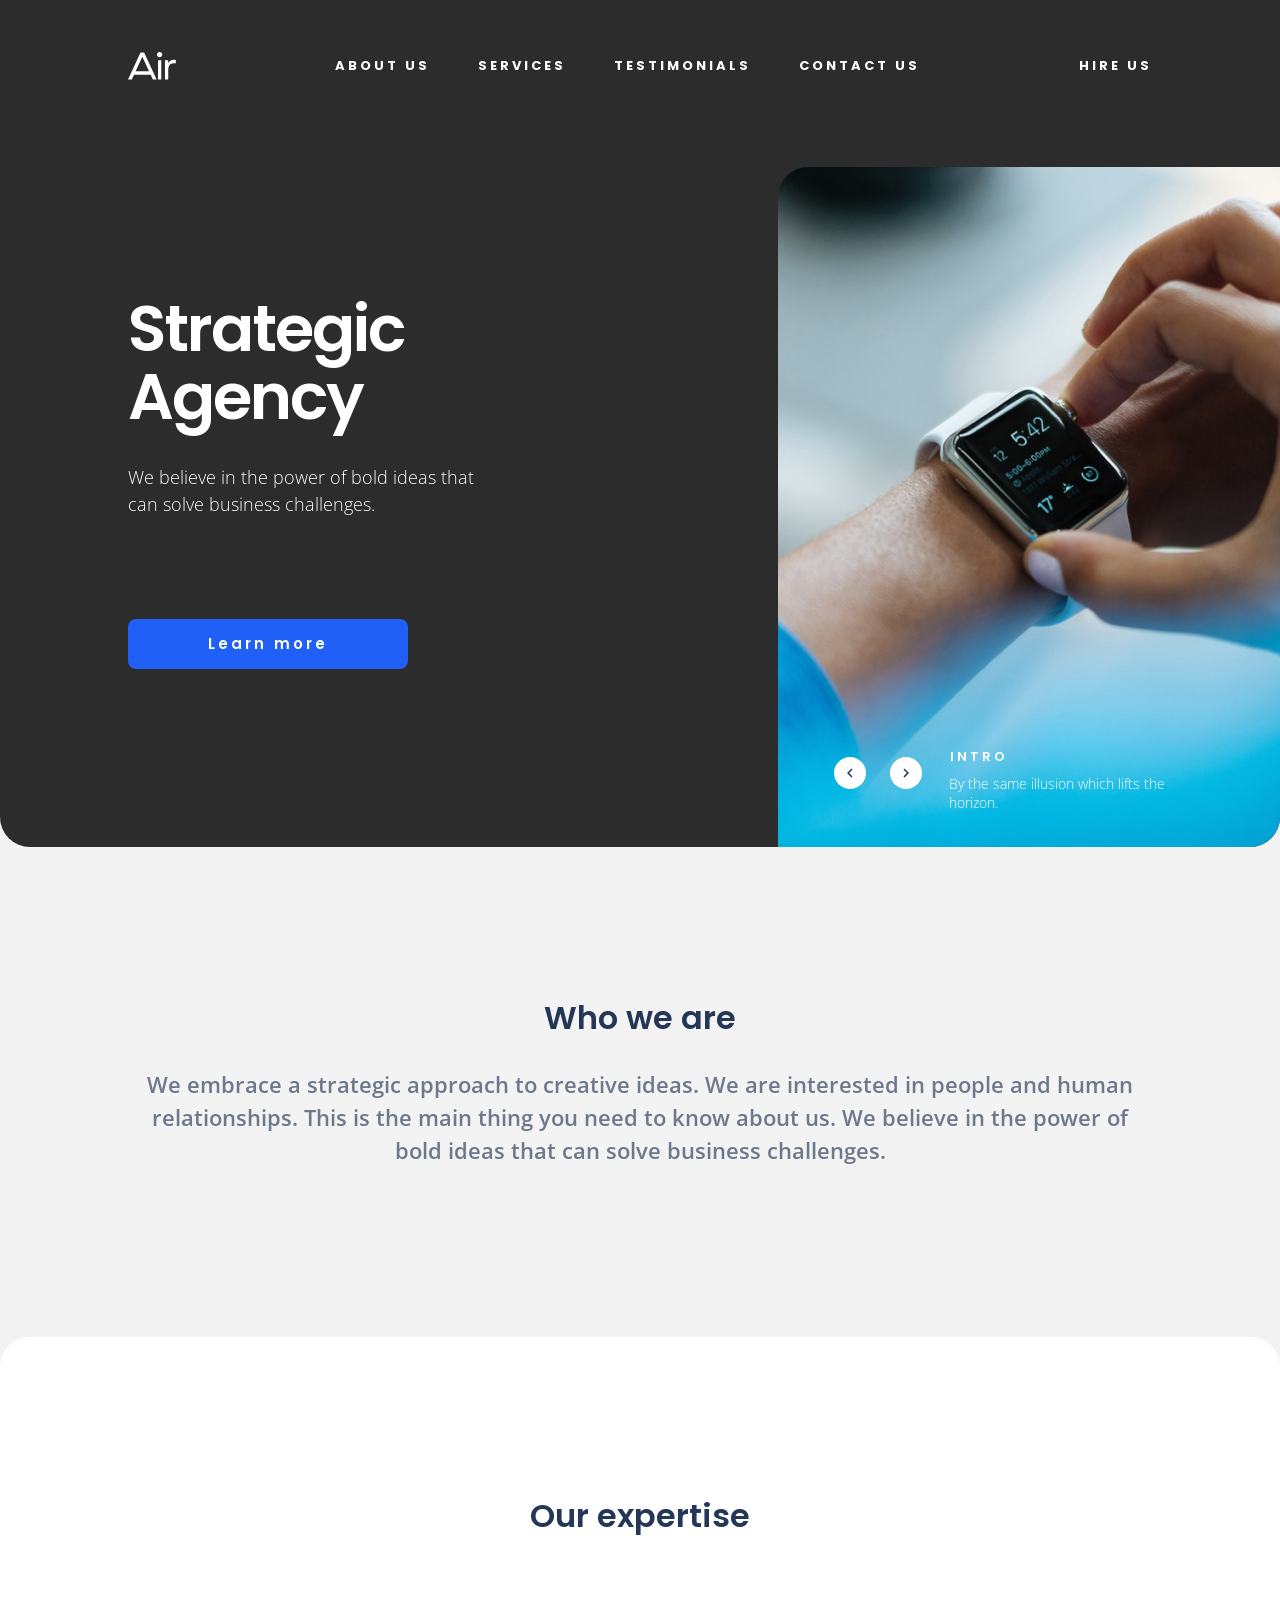
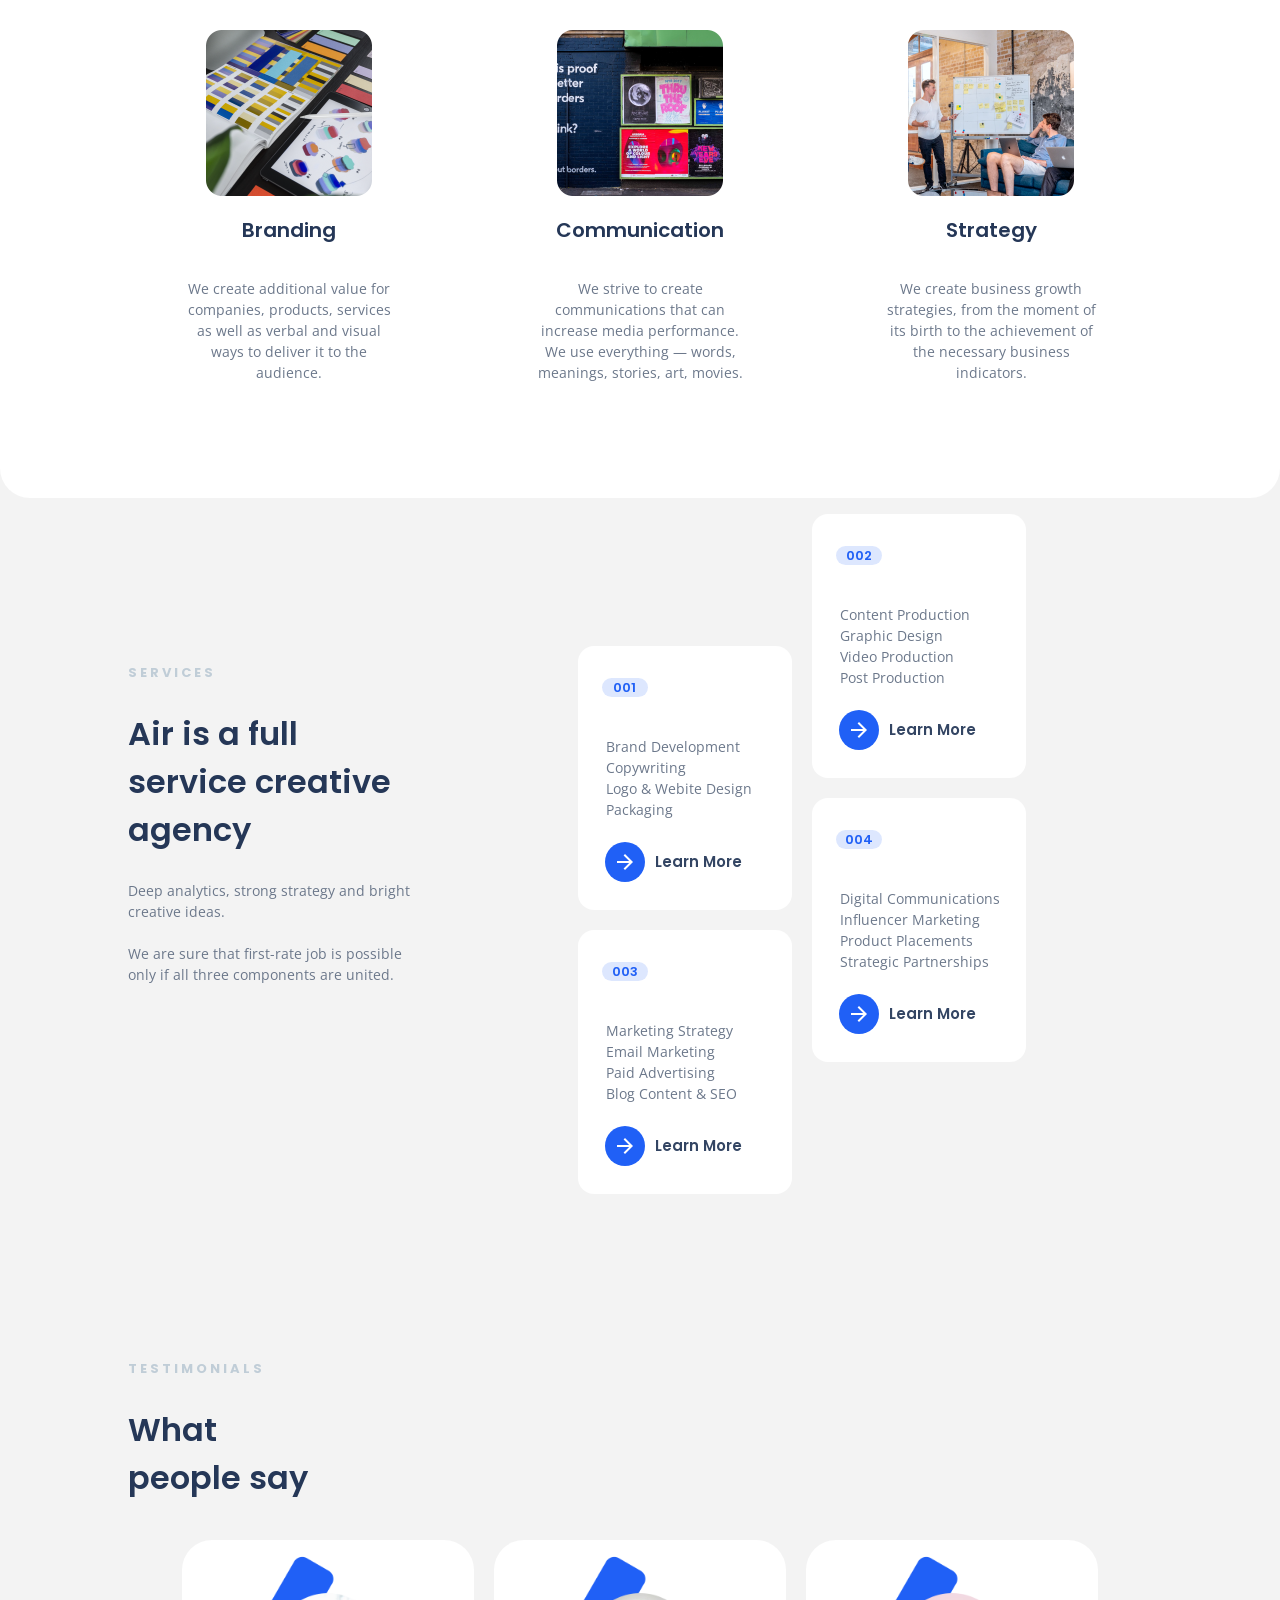
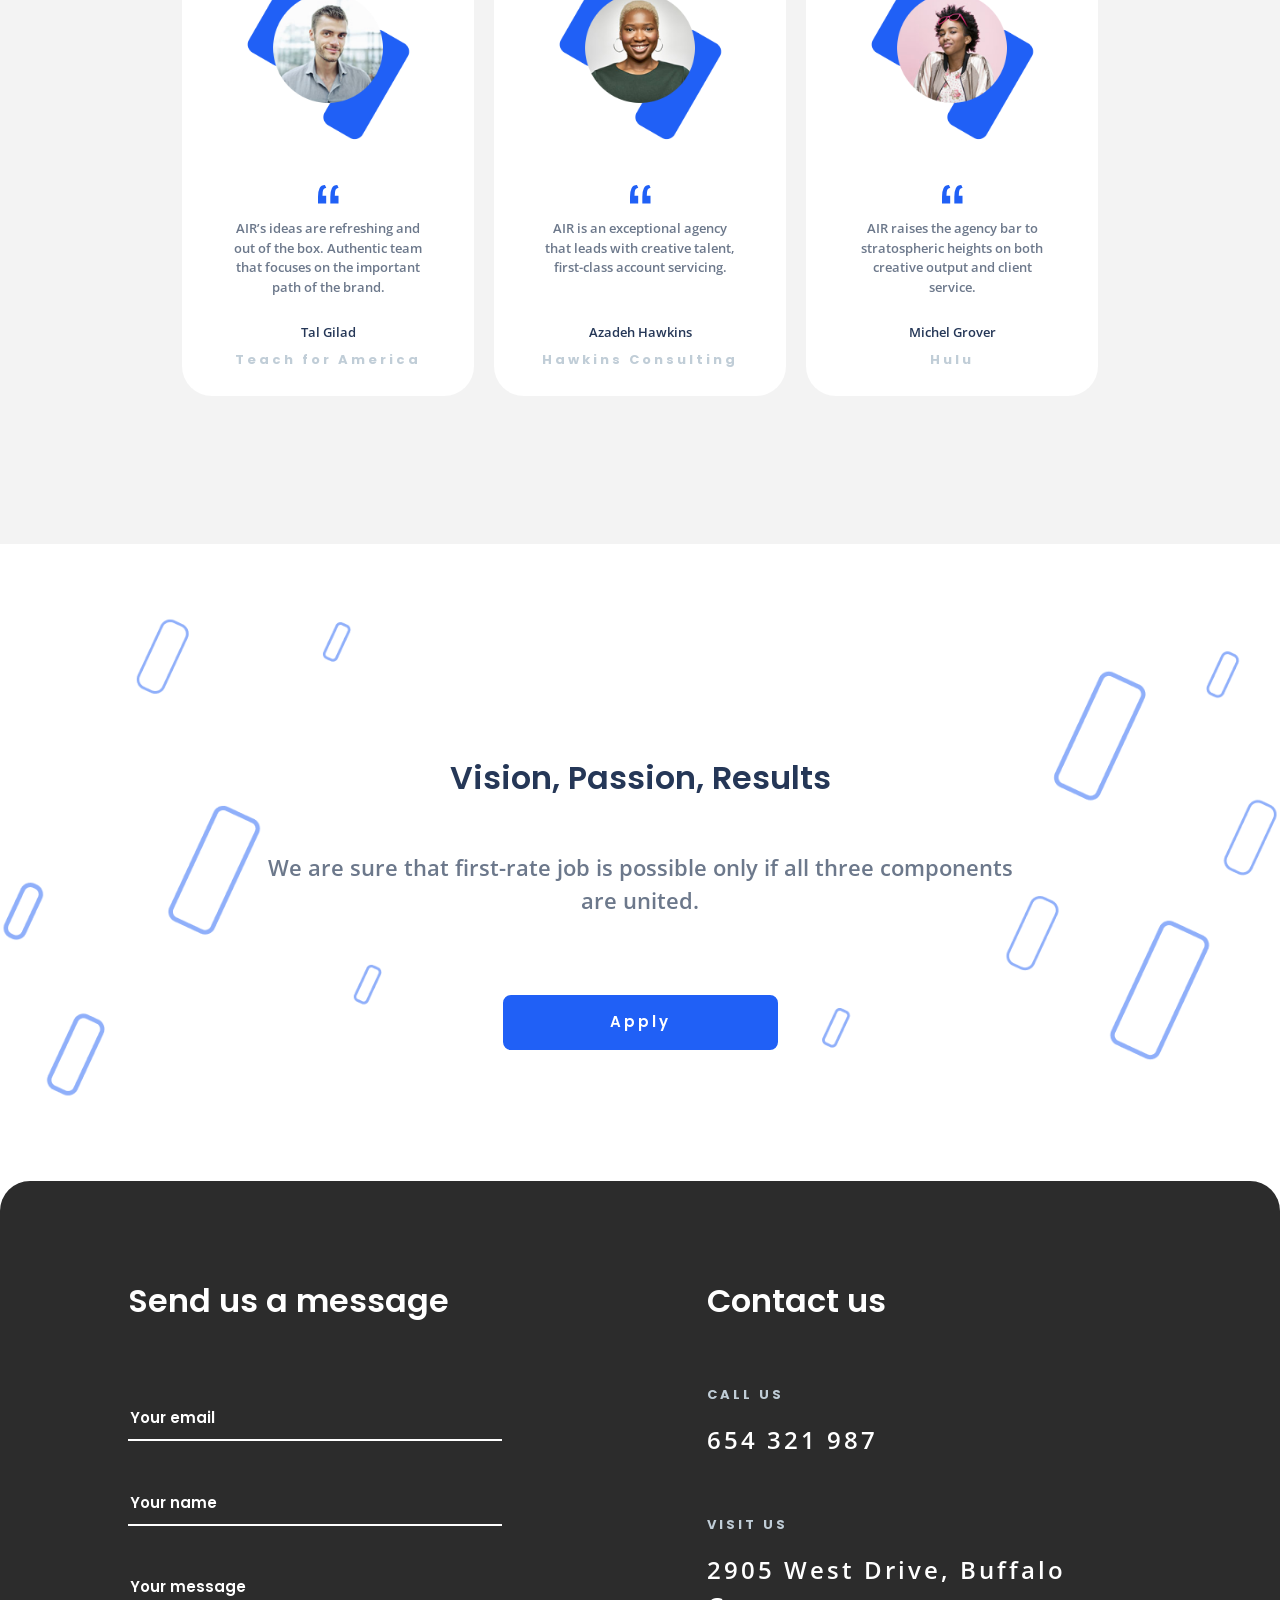
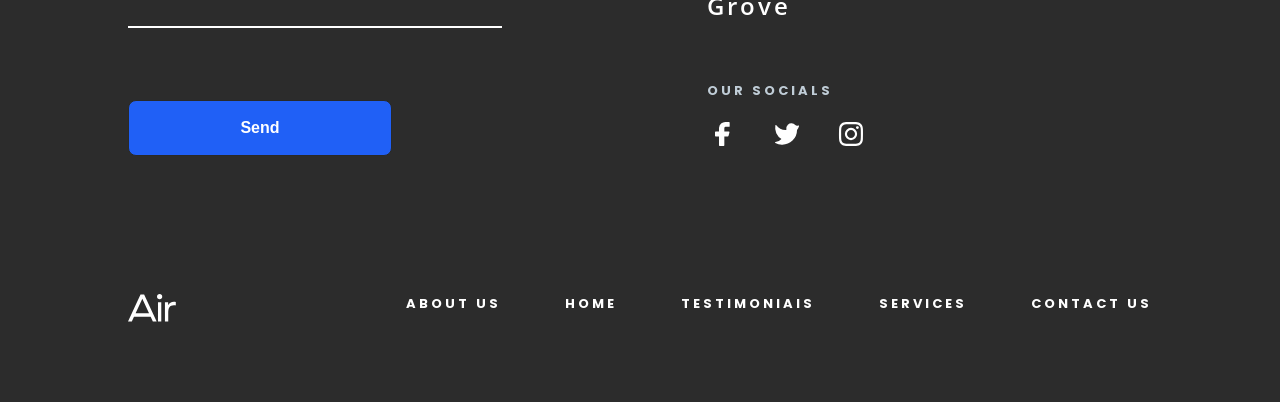
<file: index.html>
<!doctype html><html lang="en"><head><meta charset="utf-8"><meta name="viewport" content="width=device-width, initial-scale=1.0"><title>Air</title><link rel="icon" href="Air.7da221f6.svg"><link rel="preconnect" href="https://fonts.googleapis.com"><link rel="preconnect" href="https://fonts.gstatic.com"><link href="https://fonts.googleapis.com/css2?family=Inter:ital,opsz,wght@0,14..32,100..900;1,14..32,100..900&family=Poppins:wght@600;700&display=swap" rel="stylesheet"><link rel="preconnect" href="https://fonts.googleapis.com"><link rel="preconnect" href="https://fonts.gstatic.com"><link href="https://fonts.googleapis.com/css2?family=Inter:ital,opsz,wght@0,14..32,100..900;1,14..32,100..900&family=Open+Sans:ital,wght@0,300..800;1,300..800&family=Poppins:wght@400;600&display=swap" rel="stylesheet"><link rel="stylesheet" href="index.b221e915.css"></head><body> <header class="header"> <div class="container"> <div class="header__content"> <div class="top-bar"> <a href="#" class="top-bar__logo-link"> <img src="Air.7da221f6.svg" alt="Air logo" class="top-bar__logo"> </a> <a href="#menu" class="top-bar__menu"></a> <div class="top-bar__nav"> <a class="top-bar__nav--main-text" href="#about"> ABOUT US </a> <a class="top-bar__nav--main-text" href="#services"> SERVICES </a> <a class="top-bar__nav--main-text" href="#testimonials"> TESTIMONIALS </a> <a class="top-bar__nav--main-text" href="#contact"> CONTACT US </a> </div> <a href="#contact__hire" class="top-bar__hire"> HIRE US </a> </div> <div class="header__bottom"> <div class="header__title"> <h1>Strategic Agency</h1> <p class="header__title--description"> We believe in the power of bold ideas that can solve business challenges. </p> </div> <a href="#expertise" class="header__button"> Learn more </a> </div> </div> </div> <div class="header__slider--mobile"> <div class="slider"> <img src="slider1.ac4ef9ab.png" alt="slider1" class="active slide"> <img src="slider2.0a2f14d8.png" alt="slider2" class="slide"> <img src="slider3.c988711a.png" alt="slider3" class="slide"> <img src="slider4.ce339bf7.jpg" alt="slider4" class="slide"> <div class="button-container"> <button class="prev"> <img src="Arrow%20left.577a6798.svg" alt="left"> </button> <button class="next"> <img src="Arrow%20right.0ed87ffd.svg" alt="right"> </button> </div> <h1 class="slider__title">INTRO</h1> <p class="slider__text"> By the same illusion which lifts the <br> horizon. </p> </div> </div> <div class="header__slider--desktop"> <div class="slider-desktop"> <img src="slider1.ac4ef9ab.png" alt="slider1" class="active slide-desktop"> <img src="slider2.0a2f14d8.png" alt="slider2" class="slide-desktop"> <img src="slider3.c988711a.png" alt="slider3" class="slide-desktop"> <img src="slider4.ce339bf7.jpg" alt="slider4" class="slide-desktop"> <div class="button-container-desktop"> <button class="prev-desktop"> <img src="Arrow%20left.577a6798.svg" alt="left"> </button> <button class="next-desktop"> <img src="Arrow%20right.0ed87ffd.svg" alt="right"> </button> </div> <h1 class="slider__title-desktop">INTRO</h1> <p class="slider__text-desktop"> By the same illusion which lifts the <br> horizon. </p> </div> </div> </header> <aside class="menu" id="menu"> <div class="container"> <div class="top-bar"> <a href="#" class="top-bar__logo-link"> <img src="Air.7da221f6.svg" alt="Air logo" class="top-bar__logo"> </a> <a href="#" class="top-bar__close"></a> <a href="#contact__hire" class="top-bar__hire"> HIRE US </a> </div> <div class="menu__nav"> <a class="menu__nav--main-text" href="#about"> ABOUT US </a> <a class="menu__nav--main-text" href="#services"> SERVICES </a> <a class="menu__nav--main-text" href="#testimonials"> TESTIMONIAlS </a> <a class="menu__nav--main-text" href="#contact"> CONTACT US </a> </div> </div> </aside> <main class="main"> <section id="about" class="about"> <div class="container"> <h2 class="about__title">Who we are</h2> <p class="about__description"> We embrace a strategic approach to creative ideas. We are interested in people and human relationships. This is the main thing you need to know about us. We believe in the power of bold ideas that can solve business challenges. </p> </div> </section> <section id="expertise" class="expertise"> <div class="container"> <h2 class="expertise__title"> Our <br class="mobile-break"> expertise </h2> <div class="expertise__cards"> <div class="expertise__card"> <img src="expert1.67683ad6.png" alt="expert1" class="card__image"> <h3 class="card__title">Branding</h3> <p class="card__text"> We create additional value for companies, products, services as well as verbal and visual ways to deliver it to the audience. </p> </div> <div class="expertise__card"> <img src="expert2.a59eeecd.png" alt="expert2" class="card__image"> <h3 class="card__title">Communication</h3> <p class="card__text"> We strive to create communications that can increase media performance. We use everything — words, meanings, stories, art, movies. </p> </div> <div class="expertise__card"> <img src="expert3.e7420cf8.png" alt="expert3" class="card__image"> <h3 class="card__title">Strategy</h3> <p class="card__text"> We create business growth strategies, from the moment of its birth to the achievement of the necessary business indicators. </p> </div> </div> </div> </section> <section id="services" class="services"> <div class="container"> <div class="services__wrap"> <div class="services__title"> <h4>SERVICES</h4> <h2>Air is a full service creative agency</h2> <p> Deep analytics, strong strategy and bright creative ideas. <br> <br> We are sure that first-rate job is possible only if all three components are united. </p> </div> <div class="services__cards"> <div class="services__card"> <h3 class="services__card--num">001</h3> <p class="services__card--text"> Brand Development Copywriting <br> Logo & Webite Design Packaging </p> <a href="#" class="services__card--button"> <img src="Arrow.20c679f3.svg" alt="arrow" class="button__arrow"> Learn More </a> </div> <div class="services__card"> <h3 class="services__card--num">002</h3> <p class="services__card--text"> Сontent Production <br> Graphic Design <br> Video Production <br> Post Production </p> <a href="#" class="services__card--button"> <img src="Arrow.20c679f3.svg" alt="arrow" class="button__arrow"> Learn More </a> </div> <div class="services__card"> <h3 class="services__card--num">003</h3> <p class="services__card--text"> Marketing Strategy <br> Email Marketing <br> Paid Advertising <br> Blog Content & SEO </p> <a href="#" class="services__card--button"> <img src="Arrow.20c679f3.svg" alt="arrow" class="button__arrow"> Learn More </a> </div> <div class="services__card"> <h3 class="services__card--num">004</h3> <p class="services__card--text"> Digital Communications Influencer Marketing <br> Product Placements <br> Strategic Partnerships </p> <a href="#" class="services__card--button"> <img src="Arrow.20c679f3.svg" alt="arrow" class="button__arrow"> Learn More </a> </div> </div> </div> </div> </section> <section id="testimonials" class="testimonials"> <div class="container"> <div class="testimonials__title"> <h4>TESTIMONIALS</h4> <h2> What <br class="testimonials__title--brake"> people say </h2> </div> <div class="testimonials__cards"> <div class="testimonials__card"> <div class="testimonials__card--container"> <img src="test1.e6484299.png" alt="test1" class="testimonials__photo"> </div> <div class="testimonials__text"> <img src="brace.164ed37e.svg" alt="brace"> <p> AIR’s ideas are refreshing and out of the box. Authentic team that focuses on the important path of the brand. </p> </div> <div class="testimonials__bottom"> <p class="testimonials__bottom--name">Tal Gilad</p> <h4 class="testimonials__bottom--title">Teach for America</h4> </div> </div> <div class="testimonials__card"> <div class="testimonials__card--container"> <img src="test2.732a32c1.png" alt="test2" class="testimonials__photo"> </div> <div class="testimonials__text"> <img src="brace.164ed37e.svg" alt="brace"> <p> AIR is an exceptional agency that leads with creative talent, first-class account servicing. </p> </div> <div class="testimonials__bottom"> <p class="testimonials__bottom--name">Azadeh Hawkins</p> <h4 class="testimonials__bottom--title">Hawkins Consulting</h4> </div> </div> <div class="testimonials__card"> <div class="testimonials__card--container"> <img src="test3.aabcab34.png" alt="test3" class="testimonials__photo"> </div> <div class="testimonials__text"> <img src="brace.164ed37e.svg" alt="brace"> <p> AIR raises the agency bar to stratospheric heights on both creative output and client service. </p> </div> <div class="testimonials__bottom"> <p class="testimonials__bottom--name">Michel Grover</p> <h4 class="testimonials__bottom--title">Hulu</h4> </div> </div> </div> </div> </section> <section id="vision" class="vision"> <div class="container"> <div class="vision__wrap"> <h2>Vision, Passion, Results</h2> <p> We are sure that first-rate job is possible only if all three components are united. </p> <a href="#contact" class="vision__button"> Apply </a> </div> </div> </section> </main> <footer class="footer"> <div class="container"> <div id="contact" class="footer__content"> <div class="footer__form"> <h2 class="form--title">Send us a message</h2> <form class="contact__form form" action="#" method="post" onsubmit="this.reset(); return false;"> <input class="form__field form__field--input" type="email" name="email" placeholder="Your email" required> <input class="form__field form__field--input" type="text" name="Name" placeholder="Your name" required> <textarea class="form__field form__field--textarea" type="text" name="Message" placeholder="Your message" required></textarea> <button type="submit" class="form__button"> Send </button> </form> </div> <div class="footer__contact"> <h2>Contact us</h2> <div class="footer__contact__wrap" id="contact__hire"> <div class="footer__contact--call"> <h4>CALL US</h4> <a href="tel:654321987" class="footer__contact__call"> 654 321 987 </a> </div> <div class="footer__contact--visit"> <h4>VISIT US</h4> <a href="https://www.google.com/maps?q=Buffalo+Grove" target="_blank" class="footer__contact__map"> 2905 West Drive, Buffalo Grove </a> </div> <div class="footer__contact--socials"> <h4>OUR SOCIALS</h4> <div class="footer__icons"> <a href="https://www.facebook.com" target="_blank" class="icon__facebook"></a> <a href="https://x.com/?lang=en" target="_blank" class="icon__twitter"></a> <a href="https://www.instagram.com" target="_blank" class="icon__instagram"></a> </div> </div> </div> </div> </div> <div class="footer__bottom"> <a href="#" class="top-bar__logo-link"> <img src="Air.7da221f6.svg" alt="Air logo" class="top-bar__logo"> </a> <div class="footer__nav"> <a class="footer__nav--main-text" href="#about"> ABOUT US </a> <a class="footer__nav--main-text" href="#"> HOME </a> <a class="footer__nav--main-text" href="#testimonials"> TESTIMONIAlS </a> <a class="footer__nav--main-text" href="#services"> SERVICES </a> <a class="footer__nav--main-text" href="#contact"> CONTACT US </a> </div> </div> </div> </footer> <script src="index.2deec11a.js"></script> </body></html>
</file>
<file: index.b221e915.css>
.container{padding-inline:20px}@media (width>=640px){.container{padding-inline:41px}}@media (width>=1024px){.container{max-width:1024px;margin-inline:auto;padding-inline:54px}}@media (width>=1600px){.container{margin-inline:auto;padding-inline:227px}}@media (width>=2560px){.container{margin-inline:auto;padding-inline:707px}}h1{font-family:Roboto,sans-serif;font-weight:400}@font-face{font-family:Roboto,Arial,Helvetica,sans-serif;src:url(Roboto-Regular-webfont.55e67705.woff)format("woff");font-weight:400;font-style:normal}h1{letter-spacing:-2px;color:#fff;font-family:Poppins,sans-serif;font-size:52px;font-weight:600;line-height:62.4px}@media (width>=640px){h1{font-size:64px;line-height:68px}}h2{text-align:center;color:#253757;font-family:Poppins,sans-serif;font-size:32px;font-weight:600;line-height:48px}a{letter-spacing:3px;text-align:center;color:#fff;font-family:Poppins,sans-serif;font-size:13px;font-weight:700;line-height:19.5px}header p{color:#fff;font-family:Open Sans,sans-serif;font-size:18px;font-weight:300;line-height:27px}.slider__title{letter-spacing:3px;font-family:Poppins,sans-serif;font-size:13px;font-weight:600;line-height:19.5px}.slider__text{text-align:left;font-family:Open Sans,sans-serif;font-size:14px;font-weight:400;line-height:19.6px}.about p{text-align:center;color:#6c788b;font-family:Open Sans,sans-serif;font-size:22px;font-weight:600;line-height:33px}.expertise h3{text-align:center;color:#253757;font-family:Poppins,sans-serif;font-size:20px;font-weight:600;line-height:28px}.expertise p{text-align:center;color:#6c788b;font-family:Open Sans,sans-serif;font-size:14px;font-weight:400;line-height:21px}.services p{text-align:left;color:#6c788b;font-family:Open Sans,sans-serif;font-size:14px;font-weight:400;line-height:21px}.services h2{text-align:left;color:#253757;font-family:Poppins,sans-serif;font-size:32px;font-weight:600;line-height:48px}.services h3{text-align:center;color:#2060f6;font-family:Poppins,sans-serif;font-size:13px;font-weight:600;line-height:19.5px}.services a{text-align:center;color:#334563;letter-spacing:0;text-wrap:nowrap;font-family:Poppins,sans-serif;font-size:15px;font-weight:600;line-height:22.5px;text-decoration:none}.services h4{letter-spacing:3px;text-align:left;color:#c0cdd7;font-family:Poppins,sans-serif;font-size:13px;font-weight:700;line-height:19.5px}.testimonials h4{letter-spacing:3px;color:#c0cdd7;text-align:left;font-family:Poppins,sans-serif;font-size:13px;font-weight:700;line-height:19.5px}.testimonials h2{text-align:left;color:#253757;font-family:Poppins,sans-serif;font-size:32px;font-weight:600;line-height:48px}.testimonials p{text-align:center;color:#6c788b;font-family:Open Sans,sans-serif;font-size:13px;font-weight:600;line-height:19.5px}.testimonials__bottom p{color:#253757}.testimonials__bottom h4{text-align:center}.vision p{text-align:center;color:#6c788b;font-family:Open Sans,sans-serif;font-size:22px;font-weight:600;line-height:33px}.footer h2{text-align:left;color:#fff;font-family:Poppins,sans-serif;font-size:32px;font-weight:600;line-height:41.6px}.footer h4{letter-spacing:3px;text-align:left;color:#c0cdd7;font-family:Poppins,sans-serif;font-size:13px;font-weight:700;line-height:19.5px}.footer a{color:#fff;font-family:Open Sans,sans-serif;font-size:24px;font-weight:600;line-height:36px;text-decoration:none}.footer__bottom a{letter-spacing:3px;color:#fff;font-family:Poppins,sans-serif;font-size:13px;font-weight:700;line-height:19.5px}.header{background-color:#2c2c2c;background-size:cover;border:#2c2c2c;border-bottom-right-radius:30px;border-bottom-left-radius:30px}.header__content{flex-direction:column;justify-content:space-between;display:flex}@media (width>=1024px){.header__content{gap:120px}}.header__bottom{flex-direction:column;gap:72px;width:280px;height:359px;padding-bottom:240px;display:flex}@media (width>=640px){.header__bottom{gap:56px;width:558px;height:252px}}@media (width>=1024px){.header__bottom{gap:83px;width:490px;height:355px}}.header__title{flex-direction:column;display:flex}.header__title--description{width:280px;margin-top:-5px}@media (width>=640px){.header__title--description{width:362px;margin-top:-10px}}.header__button{text-align:center;box-sizing:border-box;background-color:#2060f6;border:2px solid #2060f6;border-radius:8px;justify-content:center;align-items:center;width:280px;height:50px;padding:15px 0;font-size:15px;font-weight:600;line-height:22.5px;text-decoration:none;transition:all .3s;display:flex}.header__button:hover{color:#2060f6;background-color:#fff;border:2px solid #2060f6}.header__button:active{color:#000;background-color:#0737a9}.header__slider--mobile{padding-top:45.6%;width:100%;padding-inline:0;position:relative}@media (width>=1024px){.header__slider--mobile{display:none}}.header__slider--desktop{position:relative}@media (width<=1023px){.header__slider--desktop{display:none}}.top-bar{justify-content:space-between;align-items:center;padding-block:18px;display:flex}@media (width>=1024px){.top-bar{padding-block:52px}}.top-bar__logo-link{display:flex}.top-bar__logo{height:28px;transition:transform .3s}.top-bar__logo:hover{transform:scale(1.2)}.top-bar__menu{background-image:url(Menu.7d49d5bc.svg);width:24px;height:24px;margin-top:4px;margin-right:30%;transition:transform .3s}.top-bar__menu:hover{transform:scale(1.2)}@media (width>=640px){.top-bar__menu{margin-right:60%}}@media (width>=1024px){.top-bar__menu{display:none}}.top-bar__close{background-image:url(Icon-close.f52448a5.svg);width:24px;height:24px;margin-top:4px;margin-right:30%;transition:transform .3s}.top-bar__close:hover{transform:scale(1.2)}@media (width>=640px){.top-bar__close{margin-right:60%}}.top-bar__nav{gap:48px;display:flex}@media (width<=1023px){.top-bar__nav{display:none}}.top-bar__nav--main-text{text-decoration:none;transition:transform .3s;display:inline-block;position:relative}.top-bar__nav--main-text:hover{transform:scale(1.2)}.top-bar__nav--main-text:after{content:"";background-color:#2060f6;border-radius:4px;width:0;height:2px;transition:width .3s;position:absolute;bottom:-10px;left:0}.top-bar__nav--main-text:hover:after{width:100%}.top-bar__hire{text-decoration:none;transition:transform .3s;display:inline-block;position:relative}.top-bar__hire:hover{transform:scale(1.2)}.top-bar__hire:after{content:"";background-color:#2060f6;border-radius:4px;width:0;height:2px;transition:width .3s;position:absolute;bottom:-10px;left:0}.top-bar__hire:hover:after{width:100%}.menu{opacity:0;pointer-events:none;visibility:hidden;background-color:#2c2c2c;height:100vh;transition:opacity .3s ease-in-out,transform .3s ease-in-out,visibility 0s linear .3s;position:fixed;inset:0;transform:translate(-100%)}.menu:target{opacity:1;pointer-events:all;visibility:visible;transition:opacity .3s ease-in-out,transform .3s ease-in-out;transform:translate(0)}.menu__nav{flex-direction:column;align-items:center;gap:24px;display:none;position:absolute;top:40%;left:0;right:0}.menu:target .menu__nav{display:flex}.menu__nav--main-text{text-decoration:none;transition:transform .3s;display:inline-block;position:relative}.menu__nav--main-text:hover{transform:scale(1.2)}.menu__nav--main-text:after{content:"";background-color:#2060f6;border-radius:4px;width:0;height:2px;transition:width .3s;position:absolute;bottom:-10px;left:0}.menu__nav--main-text:hover:after{width:100%}body:has(.menu:target){overflow:hidden}body:has(.menu:target) .slider,body:has(.menu:target) .slider-desktop{visibility:hidden}.button-container{justify-content:flex-start;align-items:center;gap:16px;padding-bottom:1px;padding-left:5%;display:flex}.slider button{all:unset;z-index:3;border-radius:50%;justify-content:center;align-items:center;width:32px;height:32px;transition:transform .3s;display:flex}.slider button:hover{transform:scale(1.2)}.slider button img{width:32px;height:32px}.slide{object-fit:cover;z-index:0;opacity:0;background-position:50%;background-repeat:no-repeat;background-size:cover;border-radius:30px;width:100vw;height:390px;transition:opacity .5s ease-in-out;display:block;position:absolute;bottom:.1px;left:.1px}.slide.active{z-index:1;opacity:1}.slider{width:100%;padding-inline:0;position:relative}.slider__title{z-index:3;padding-left:5%;position:relative}.slider__text{z-index:3;padding-bottom:3%;padding-left:5%;position:relative}.slider-desktop{width:502px;height:680px;position:absolute;bottom:0;right:0}@media (width>=1600px){.slider-desktop{width:50%;right:0}}.slider-desktop__wrap{width:266px}.slide-desktop{object-fit:cover;z-index:0;opacity:0;border-top-left-radius:30px;border-bottom-right-radius:30px;width:100%;height:680px;transition:opacity .5s ease-in-out;display:block;position:absolute}.slide-desktop.active{z-index:1;opacity:1}.button-container-desktop{z-index:2;gap:16px;display:flex;position:absolute;bottom:8%;left:20%;transform:translate(-50%)}@media (width>=1600px){.button-container-desktop{bottom:6%;left:12%}}@media (width>=2560px){.button-container-desktop{bottom:6%;left:7%}}.prev-desktop,.next-desktop{all:unset;cursor:pointer;border-radius:50%;justify-content:center;align-items:center;width:40px;height:40px;transition:transform .3s;display:flex}.prev-desktop:hover,.next-desktop:hover{transform:scale(1.2)}.prev-desktop img,.next-desktop img{width:32px;height:32px}.slider__title-desktop{color:#fff;letter-spacing:3px;z-index:2;font-size:13px;font-weight:600;position:absolute;bottom:2%;left:40%;transform:translate(-50%,-50%)}@media (width>=1600px){.slider__title-desktop{left:28%}}@media (width>=2560px){.slider__title-desktop{left:15%}}.slider__text-desktop{color:#fff;z-index:2;font-size:14px;line-height:19.6px;position:absolute;bottom:0%;left:55.5%;transform:translate(-50%,-50%)}@media (width>=1600px){.slider__text-desktop{left:37.7%}}@media (width>=2560px){.slider__text-desktop{left:21.1%}}.about{padding-top:120px}.expertise{background-color:#fff;border-radius:30px}.expertise__title{padding-top:72px}@media (width>=640px){.expertise__title{padding-top:128px}}.expertise__cards{flex-direction:column;justify-content:center;align-items:center;gap:56px;padding-top:56px;padding-bottom:72px;display:flex}@media (width>=640px){.expertise__cards{gap:72px;padding-top:64px;padding-bottom:128px}}@media (width>=1024px){.expertise__cards{flex-direction:row;gap:137px;padding-bottom:134px}}@media (width>=1600px){.expertise__cards{gap:117px}}.expertise__card{flex-direction:column;align-items:center;width:280px;height:305px;transition:transform .3s;display:flex}.expertise__card:hover{transform:scale(1.2)}@media (width>=640px){.expertise__card{width:362px}}@media (width>=1024px){.expertise__card{width:214px;height:334px}}@media (width>=1600px){.expertise__card{width:264px}}.card__image{width:166px;height:166px}@media (width>=640px){.mobile-break{display:none}}.services__wrap{grid-template-columns:repeat(2,1fr);gap:48px;display:grid}@media (width>=640px){.services__wrap{grid-template-columns:repeat(6,1fr);column-gap:30px}}@media (width>=1024px){.services__wrap{grid-template-columns:repeat(12,1fr);column-gap:20px}}@media (width>=1600px){.services__wrap{grid-template-columns:repeat(12,1fr);column-gap:30px}}@media (width>=640px){.services__wrap{justify-content:center;gap:56px}}.services__title{grid-column:1/-1}@media (width>=640px){.services__title{grid-column:1/span 3;width:266px}}@media (width>=1024px){.services__title{grid-column:1/5;width:294px}}@media (width>=1600px){.services__title{grid-column:1/4;width:364px}}.services__cards{flex-direction:column;grid-column:1/-1;align-items:center;gap:24px;display:flex}@media (width>=640px){.services__cards{flex-flow:wrap;justify-content:center;width:100%}}@media (width>=1024px){.services__cards{grid-column:6/-1;gap:20px;width:448px}}@media (width>=1600px){.services__cards{grid-column:7/-1;gap:30px;width:558px}}.services__card{background-color:#fff;border-radius:16px;flex-direction:column;justify-content:center;align-items:center;gap:12px;width:280px;height:264px;display:flex}@media (width>=640px){.services__card{width:264px}.services__card:nth-child(2),.services__card:nth-child(4){transform:translateY(-50%)}}@media (width>=640px) and (width>=1024px){.services__card{width:214px}}@media (width>=640px) and (width>=1600px){.services__card{width:264px}}.services__card--num{background-color:#2060f626;border-radius:23px;align-self:start;width:46px;height:20px;margin-top:32px;margin-left:15%}@media (width>=640px){.services__card--num{margin-left:11%}}.services__card--text{width:200px;height:80px}@media (width>=1024px){.services__card--text{margin-left:20%}}@media (width>=1600px){.services__card--text{margin-left:0%}}.services__card--button{align-self:start;align-items:center;width:40px;height:40px;margin-left:10%;padding-bottom:28px;transition:transform .3s;display:flex}@media (width>=640px){.services__card--button{margin-left:8%}}.services__card--button:hover{transform:scale(1.2)}.button__arrow{color:#fff;width:40px;height:40px;padding:10px;line-height:1em}@media (width>=640px){.testimonials__title{width:362px;height:96px}}@media (width<=639px){.testimonials__title--brake{display:none}}.testimonials__cards{flex-direction:column;justify-content:center;align-items:center;gap:24px;padding-top:48px;display:flex}@media (width>=640px){.testimonials__cards{gap:30px;padding-top:78px}}@media (width>=1024px){.testimonials__cards{flex-direction:row;gap:20px;padding-top:85px}}@media (width>=1600px){.testimonials__cards{gap:30px}}.testimonials__card{background-color:#fff;border-radius:30px;flex-direction:column;justify-content:center;align-items:center;gap:32px;width:280px;height:456px;transition:transform .3s;display:flex}.testimonials__card:hover{transform:scale(1.2)}@media (width>=640px){.testimonials__card{width:558px;height:478px}}@media (width>=1024px){.testimonials__card{width:292px;height:456px}}@media (width>=1600px){.testimonials__card{width:362px;height:494px}}.testimonials__photo{width:196px;height:196px}.testimonials__text{flex-direction:column;align-items:center;width:196px;height:80px;display:flex}.testimonials__bottom{padding-top:16px}.testimonials__bottom--name{margin-bottom:-10px}.vision{background-color:#fff;background-image:url(Shapes.e235b751.png);background-position:50% 35%;background-repeat:repeat-x;background-size:contain;background-attachment:inherit;flex-direction:column;justify-content:center;align-items:center;height:571px;display:flex}@media (width<=639px){.vision{background-image:none}}@media (width>=640px){.vision{height:596px}}@media (width>=1024px){.vision{height:688px}}@media (width>=1600px){.vision{height:888px}}.vision__wrap{flex-direction:column;justify-content:center;align-items:center;width:280px;display:flex}@media (width>=640px){.vision__wrap{width:558px}}@media (width>=1024px){.vision__wrap{width:754px}}.vision__button{text-align:center;box-sizing:border-box;background-color:#2060f6;border:2px solid #2060f6;border-radius:8px;justify-content:center;align-items:center;width:275px;height:55px;margin-top:56px;padding:15px 0;font-size:15px;font-weight:600;line-height:22.5px;text-decoration:none;transition:all .3s;display:flex}.vision__button:hover{color:#2060f6;background-color:#fff;border:2px solid #2060f6}.vision__button:active{color:#000;background-color:#0737a9}.footer{background-color:#2c2c2c;border-top-left-radius:30px;border-top-right-radius:30px;margin-top:120px;position:relative}@media (width>=640px){.footer{margin-top:-4%}}.footer__content{flex-direction:column;grid-template-columns:repeat(2,1fr);gap:80px;padding-top:72px;padding-bottom:10px;display:flex}@media (width>=640px){.footer__content{grid-template-columns:repeat(6,1fr);column-gap:30px}}@media (width>=1024px){.footer__content{grid-template-columns:repeat(12,1fr);column-gap:20px}}@media (width>=1600px){.footer__content{grid-template-columns:repeat(12,1fr);column-gap:30px}}@media (width>=1024px){.footer__content{flex-direction:row;gap:20%}}@media (width>=1600px){.footer__content{flex-direction:row;gap:30%}}.footer__form{flex-direction:column;grid-column:1/-1;display:flex}@media (width>=640px){.footer__form{grid-column:1/span 1}}@media (width>=1024px){.footer__form{grid-column:1/span 2}}@media (width>=1600px){.footer__form{grid-column:1/span 6}}.footer__contact{grid-column:1/-1}@media (width>=640px){.footer__contact{grid-column:1/span 3}}@media (width>=1024px){.footer__contact{grid-column:7/span 5}}.footer__contact__wrap{flex-direction:column;gap:40px;padding-top:20px;display:flex}.footer__contact__call{position:relative}.footer__contact__call:after{content:"";background-color:#fff;border-radius:4px;width:0;height:3px;transition:width .3s;position:absolute;bottom:-10px;left:0}.footer__contact__call:hover:after{width:100%}.footer__contact__map{position:relative}@media (width>=1600px){.footer__contact__map{white-space:nowrap}}.footer__contact__map:after{content:"";background-color:#fff;border-radius:4px;width:0;height:3px;transition:width .3s;position:absolute;bottom:-10px;left:0}.footer__contact__map:hover:after{width:100%}.footer__icons{flex-direction:row;gap:32px;display:flex}.footer__bottom{flex-direction:column;gap:48px;padding-top:80px;padding-bottom:80px;display:flex}@media (width>=640px){.footer__bottom{gap:24px}}@media (width>=1024px){.footer__bottom{flex-direction:row;justify-content:space-between}}.footer__nav{flex-direction:column;align-items:baseline;gap:24px;display:flex}@media (width>=640px){.footer__nav{flex-direction:row;gap:40px}}@media (width>=1024px){.footer__nav{gap:64px}}.footer__nav--main-text{box-sizing:border-box;transform-origin:50%;transition:transform .3s;display:inline-block;position:relative}.footer__nav--main-text:hover{transform:scale(1.2)}.footer__nav--main-text:after{content:"";background-color:#2060f6;border-radius:4px;width:0;height:2px;transition:width .3s;position:absolute;bottom:-10px;left:0}.footer__nav--main-text:hover:after{width:100%}.icon__facebook{background-image:url(facebook.ccdaf647.svg);background-repeat:no-repeat;background-size:contain;width:32px;height:32px;transition:transform .3s}.icon__facebook:hover{transform:scale(1.2)}.icon__twitter{background-image:url(twitter.7448f0fd.svg);background-repeat:no-repeat;background-size:contain;width:32px;height:32px;transition:transform .3s}.icon__twitter:hover{transform:scale(1.2)}.icon__instagram{background-image:url(instagram.cfb2fd04.svg);background-repeat:no-repeat;background-size:contain;width:32px;height:32px;transition:transform .3s}.icon__instagram:hover{transform:scale(1.2)}.icon__facebook:hover,.icon__twitter:hover,.icon__instagram:hover{filter:brightness(0)saturate()invert(31%)sepia(86%)saturate(4971%)hue-rotate(207deg)brightness(94%)contrast(101%)}.form{flex-direction:column;row-gap:40px;padding-top:48px;display:flex}.form__field{color:#fff;background-color:#2c2c2c;border:none;border-bottom:2.5px solid #fff;outline:none;height:41px;font-family:Poppins,sans-serif;font-size:15px;font-weight:600;line-height:22.5px;transition:all .3s;position:relative}@media (width>=640px){.form__field{width:370px}}.form__field:hover{border-bottom:2.5px solid #2060f6}.form__field:focus{border-color:#2060f6}.form__field--textarea{z-index:1;text-wrap:wrap;resize:none;scrollbar-width:none;height:48px;padding-top:10px;overflow-y:scroll}.form__field:-webkit-autofill{transition:background-color,color,box-shadow;color:#fff!important;-webkit-text-fill-color:#fff!important;background-color:#2c2c2c!important;border-bottom:2.5px solid #fff!important;font-family:Poppins,sans-serif!important;font-size:15px!important;font-weight:600!important;box-shadow:inset 0 0 0 1000px #2c2c2c!important}:is(.form__field:-moz-autofill,.form__field:-ms-autofill){color:#fff!important;background-color:#2c2c2c!important;font-family:Poppins,sans-serif!important;font-size:15px!important;font-weight:600!important}.form__field:not(:autofill){color:#fff!important;-webkit-text-fill-color:#fff!important}.form__button{cursor:pointer;color:#fff;box-sizing:border-box;background-color:#2060f6;border:1px solid #292929;border-radius:8px;place-content:center;place-items:center;width:280px;height:56px;margin-top:32px;margin-bottom:48px;font-size:16px;font-weight:700;line-height:27px;transition:all .3s;display:flex}@media (width>=640px){.form__button{width:264px}}.form__button:hover{color:#2060f6;background-color:#fff;border:2px solid #2060f6}.form__button:active{color:#000;background-color:#0737a9}html{scroll-behavior:smooth}body{scroll-behavior:smooth;background:#f3f3f3;min-width:320px;margin:0;overflow-x:hidden}.main{flex-direction:column;gap:120px;display:flex}@media (width>=640px){.main{gap:148px}}
/*# sourceMappingURL=index.b221e915.css.map */
</file>
